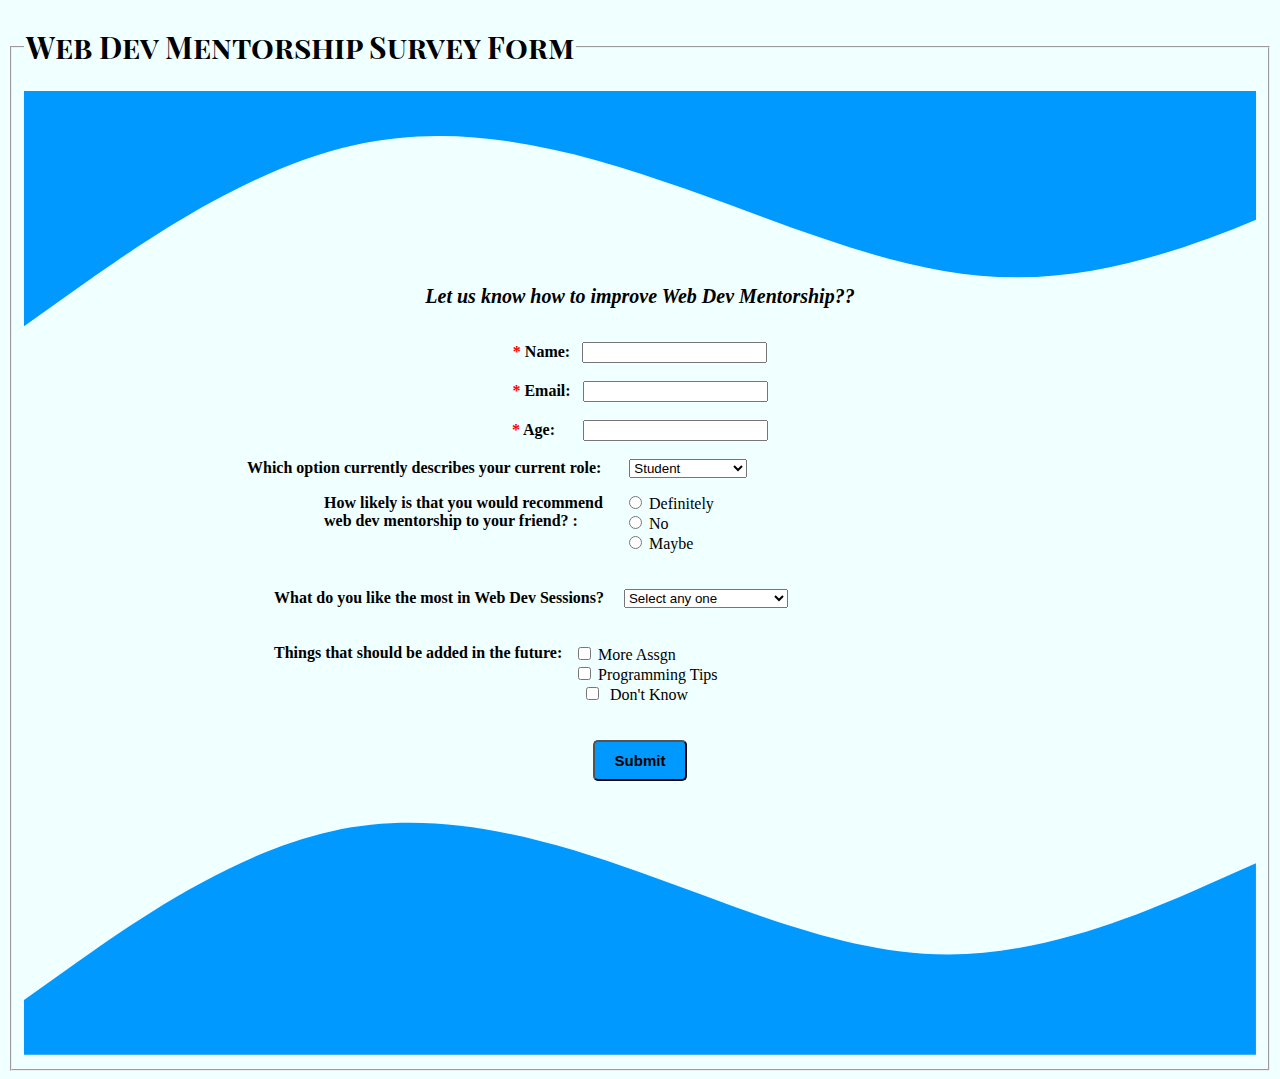
<file: form/index.html>
<!DOCTYPE html>
<html lang="en">
<head>
    <meta charset="UTF-8">
    <meta http-equiv="X-UA-Compatible" content="IE=edge">
    <meta name="viewport" content="width=device-width, initial-scale=1.0">
    <title>Survey Form</title>
    <link href="styleForm.css" rel="stylesheet">
    <link rel="preconnect" href="https://fonts.googleapis.com">
    <link rel="preconnect" href="https://fonts.gstatic.com" crossorigin>
    <link href="https://fonts.googleapis.com/css2?family=Playfair+Display+SC:ital,wght@1,700&family=Smooch&display=swap" rel="stylesheet">
    
</head>
<body>

   
    
    <form>
    <fieldset>
        <div id="last">
            <svg xmlns="http://www.w3.org/2000/svg" viewBox="0 0 1340 320">
                <path fill="#0099ff" fill-opacity="1" d="M0,256L60,213.3C120,171,240,85,
                360,58.7C480,32,600,64,720,106.7C840,149,960,203,1080,202.7C1200,203,1320,
                149,1380,122.7L1440,96L1440,0L1380,0C1320,0,1200,0,1080,0C960,0,840,0,720,
                0C600,0,480,0,360,0C240,0,120,0,60,0L0,0Z"></path></svg>
        </div>
        <legend><center><h3><div id="heading">Web Dev Mentorship Survey Form</div></h3></center></legend>

        <center>
            <div id="initial">

            
                <p><strong><i>Let us know how to improve Web Dev Mentorship??</i></strong></p><br>

                <label><strong><font color="red">*</font> Name: &nbsp;</strong></label>
                <input type="text" name="name" id="name" required><br><br>

                <label><strong><font color="red">*</font> Email: &nbsp;</strong></label>
                <input type="email" name="email" id="email" required><br><br>

                <label><strong><font color="red">*</font> Age: &nbsp;&nbsp;&nbsp;&nbsp;&nbsp;</strong></label>
                <input type="number" name="age" id="age" required><br><br>

            </div>
        </center>

       <div id="option">
        <label><strong>Which option currently describes your current role:  &nbsp;&nbsp;&nbsp;&nbsp;&nbsp;</strong></label>
            <select>
                <option id="student">Student</option>
                <option id="teacher">Teacher</option>
                <option id="ug">Under Graduate</option>
                <option id="pg">Post Graduate</option>
            </select>
        </div>
            
        <div id="rec">
            <label><strong><p>How likely is that you would recommend<br>
                            web dev mentorship to your friend? :</p>  </strong></label>
        </div>

        <div id="recAns">
            <input type="radio" id="def" name="ans" value="Definitely">
            <label for="def">Definitely</label><br>
            <input type="radio" id="no" name="ans" value="No">
            <label for="no">No</label><br>
            <input type="radio" id="maybe" name="ans" value="maybe">
            <label for="maybe">Maybe</label>
        </div>

        
        
        <br>
        <br>
        
    
        <div id="likeWeb">
        <label><strong>What do you like the most in Web Dev Sessions? &nbsp;&nbsp;&nbsp;</strong></label>
            <select>
                <option id="select">Select any one</option>
                <option id="rbm">Raghav's Motivation</option>
                <option id="ut">Unzela's Internet Speed</option>
                <option id="acs">Actually Everything</option>
                <option id="cd">Don't Know</option>
            </select>
        </div>
            <br>
            <br>
    
        <div id="things">
        Things that should be added in the future: </strong></label>
        </div>

        <div id="chkoptions">

            <input type="checkbox" name="chck" value="ma">
            <label name="ma">More Assgn</label><br>
            
            <input type="checkbox" name="chck" value="pt">
            <label name="pt">Programming Tips</label><br>
            
            &nbsp;&nbsp;<input type="checkbox" name="chck" value="dknow">
            <label name="dk">&nbsp;Don't Know</label>
        
       
        </div>

        <br>
        <br>

        <center><button type="button" class="button"><strong>Submit</strong></button></center>
    
        <div>
            <svg xmlns="http://www.w3.org/2000/svg" viewBox="0 0 1440 320">
                <path fill="#0099ff" fill-opacity="1" d="M0,256L60,213.3C120,
                171,240,85,360,58.7C480,32,600,64,720,106.7C840,149,960,203,
                1080,202.7C1200,203,1320,149,1380,122.7L1440,96L1440,320L1380,
                320C1320,320,1200,320,1080,320C960,320,840,320,720,320C600,320,
                480,320,360,320C240,320,120,320,60,320L0,320Z"></path></svg>
        </div>
    </fieldset>

    
</form>
    
</body>
</html>
</file>
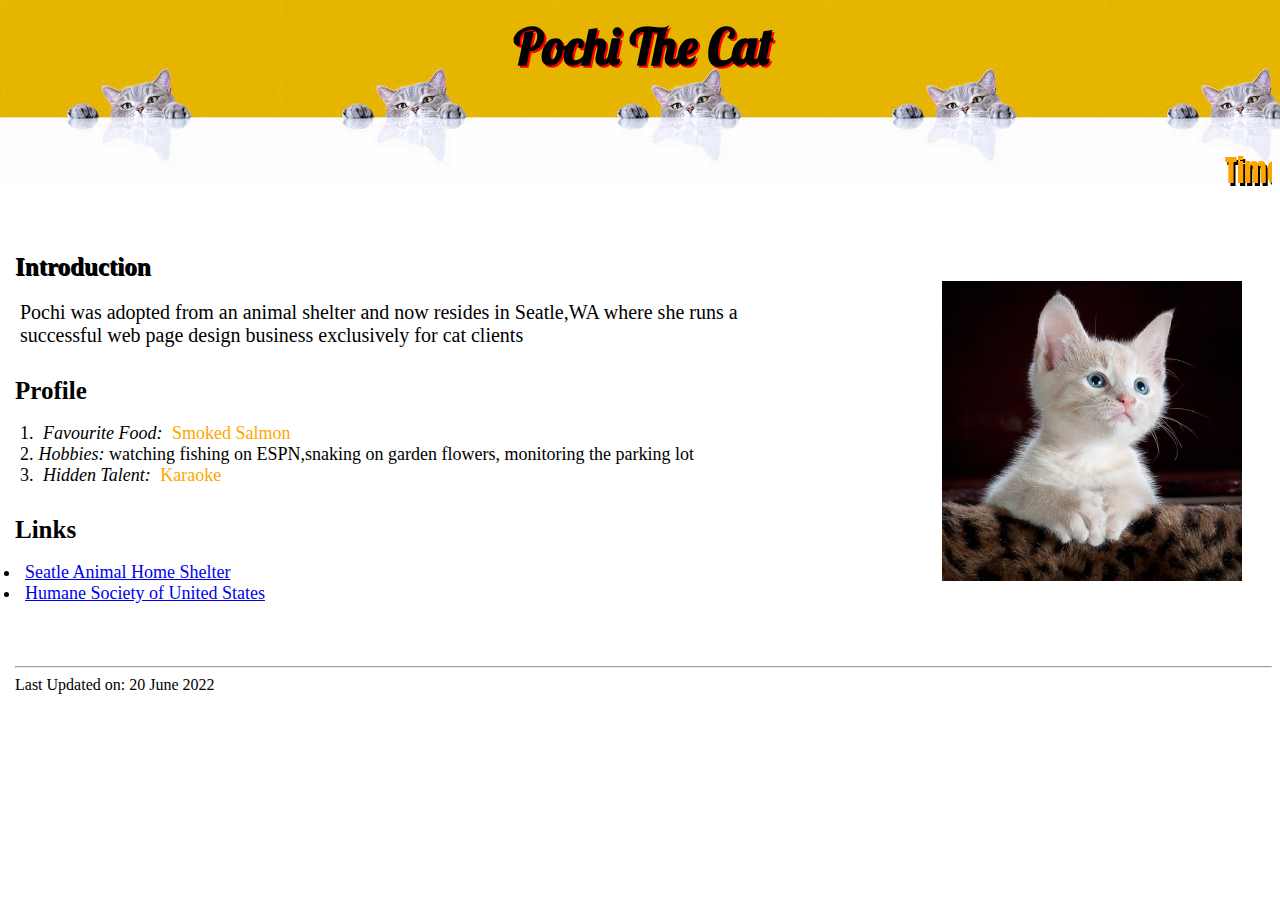
<file: pochiCat/index.html>
<!DOCTYPE html>
<html lang="en">
<head>
    <meta charset="UTF-8">
    <meta http-equiv="X-UA-Compatible" content="IE=edge">
    <meta name="viewport" content="width=device-width, initial-scale=1.0">
    <title>Pochi</title>
    <link href="pochiCatstyle.css" rel="stylesheet">
    <link href="./pochi.jpeg" rel="icon">
    <link rel="preconnect" href="https://fonts.googleapis.com">
    <link rel="preconnect" href="https://fonts.gstatic.com" crossorigin>
    <link href="https://fonts.googleapis.com/css2?family=Lobster&display=swap" rel="stylesheet">
    <link href="https://fonts.googleapis.com/css2?family=Anton&display=swap" rel="stylesheet">
</head>
<body>
    
    <div id="first">
        Pochi The Cat
    </div>

    <div id="marq">
        <marquee>Time Spent with Cats is never Wasted</marquee>
    </div>

    <div id="second">
        Introduction
    </div>

    <div id="img1">
        <img src="./pochi.jpeg" alt="Pochi" width="300" height="300">
    </div>
    <div id="three">
        <p>Pochi was adopted from an animal shelter and now resides in Seatle,WA
        where she runs a successful web page design business exclusively for cat clients</p>
    </div>

    

    <div id="four">
        Profile
    </div>

    <div id="five">
        <p>1. <i>Favourite Food:</i> <a href="https://en.wikipedia.org/wiki/Smoked_salmon">Smoked Salmon</a><br>
            2.<i>Hobbies:</i> watching fishing on ESPN,snaking on garden flowers, monitoring the parking lot <br>
            3.<i> Hidden Talent:</i><a href="https://en.wikipedia.org/wiki/Karaoke"> Karaoke</a>
        </p>
    </div>

    <div id="six">
        Links
    </div>

    <div id="seven">
        <br>
        <li><a href="https://www.seattle.gov/animal-shelter">Seatle Animal Home Shelter</a></li>
        <li><a href="https://www.humanesociety.org/">Humane Society of United States</a></li>
    </div>

    <br>
    <br>
    <br>

    <hr>

    

    <div id="eight">
        Last Updated on: 20 June 2022
    </div>
</body>
</html>
</file>
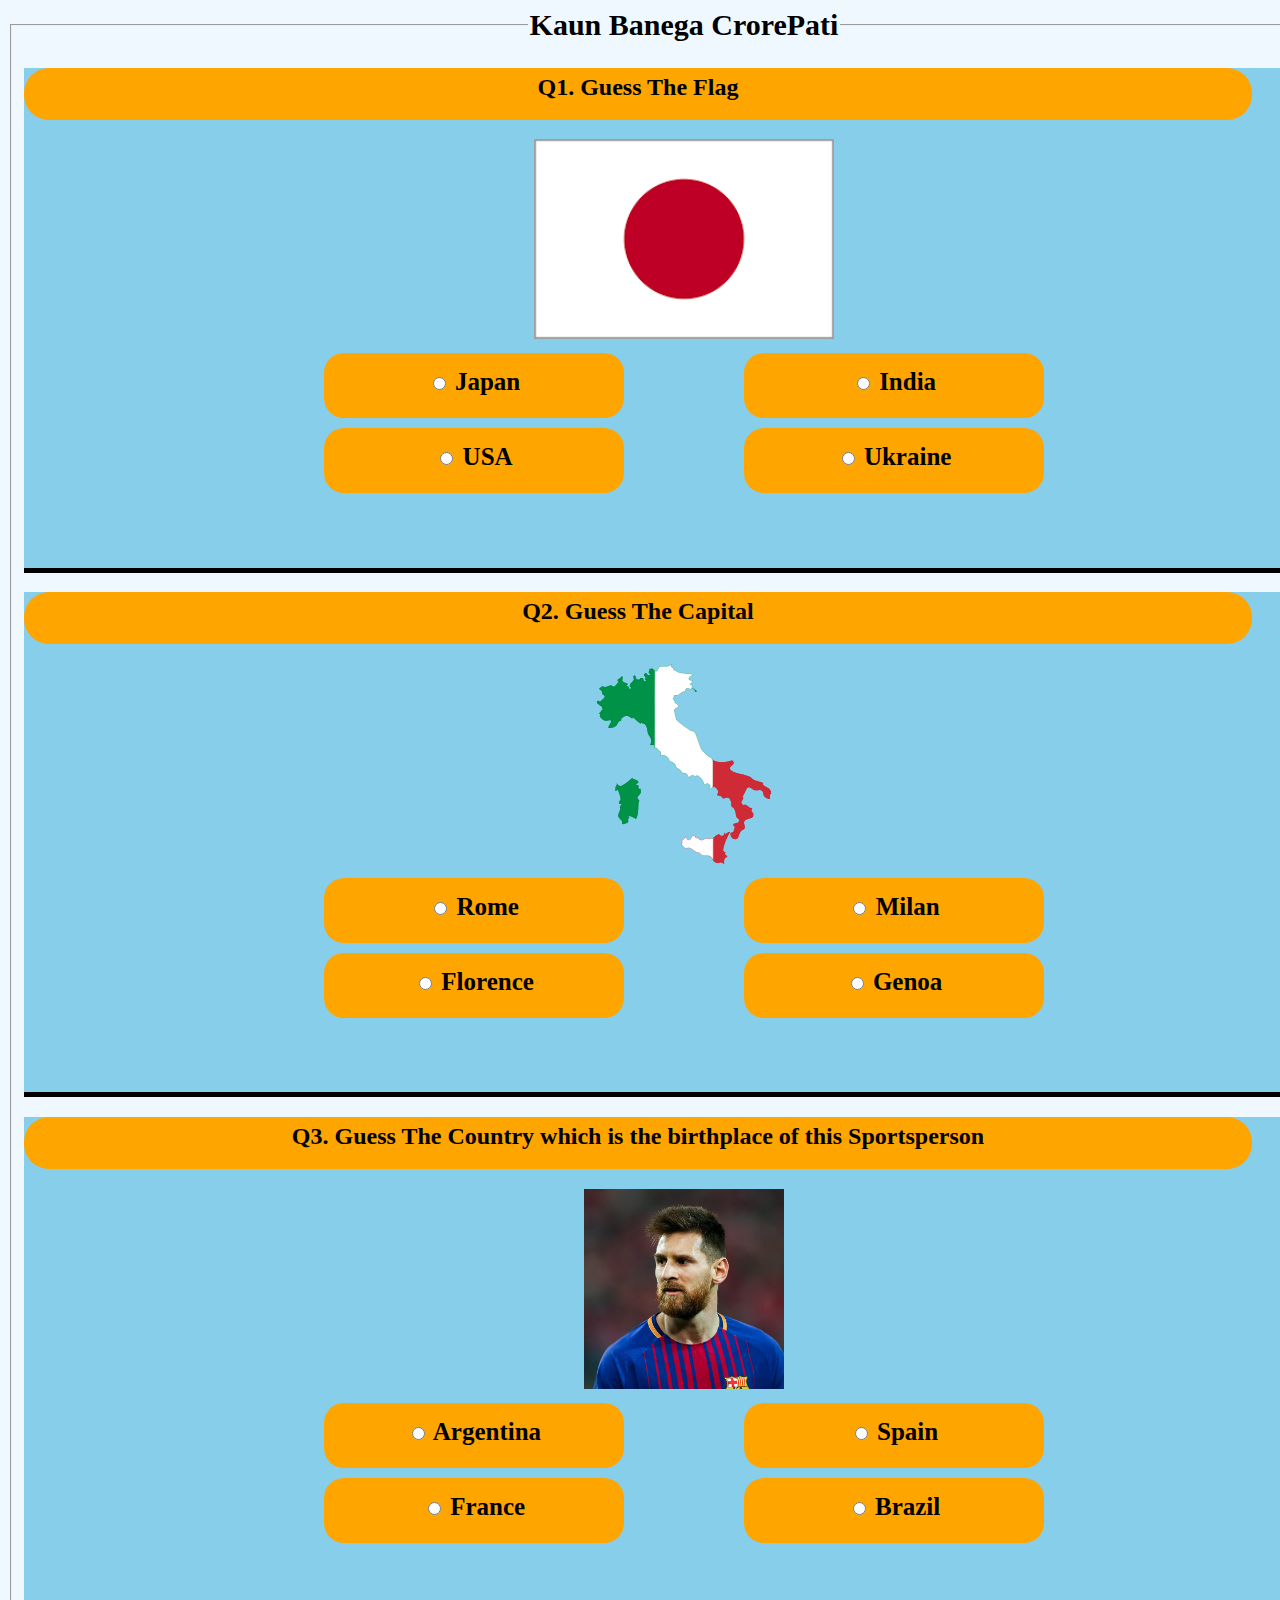
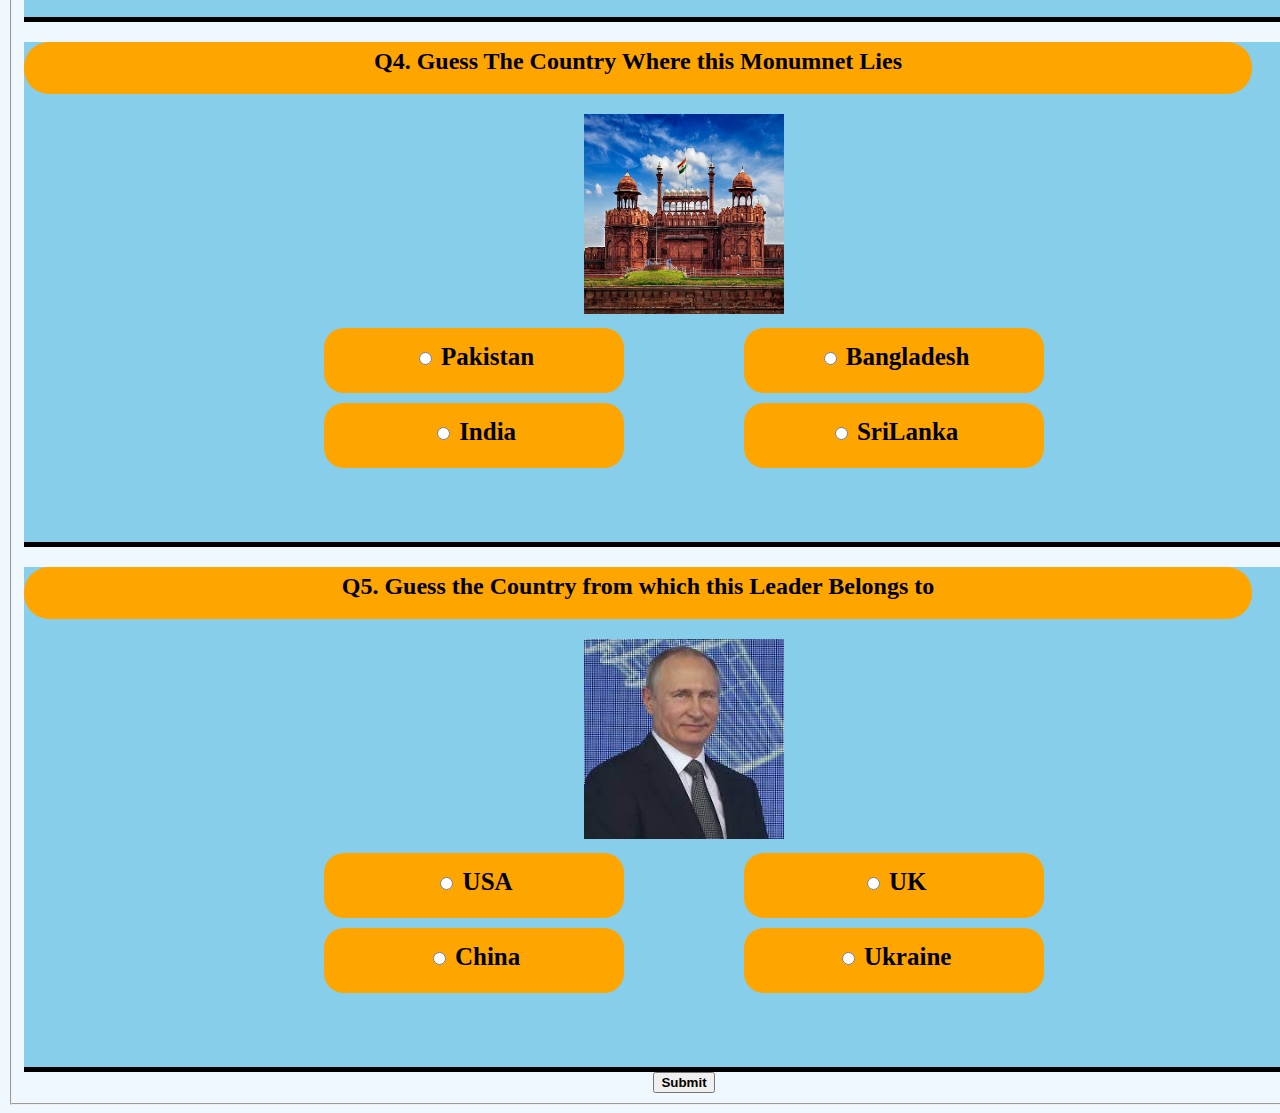
<file: quiz/index.html>
<!DOCTYPE html>
<html lang="en">
<head>
    <meta charset="UTF-8">
    <meta http-equiv="X-UA-Compatible" content="IE=edge">
    <meta name="viewport" content="width=device-width, initial-scale=1.0">
    <title>Quiz</title>
    <link href="quiz.css" rel="stylesheet">
    <link href="./icon.jpg" rel="icon">
</head>
<body>
    
    
    <form id="kbc">
        <fieldset>
            <legend>Kaun Banega CrorePati</legend>

            
            <div id="que1">
                <strong><h2><center>Q1. Guess The Flag</center></h2></strong>
                <center><img src="./japan.png" style="width:300px; height:200px;"></center>
                
                    <div id="ans1">
                        <input type="radio" name="q1" value="japan">
                        Japan
                    </div>

                    <div id="ans2">
                        <input type="radio" name="q1" value="india">
                        India
                    </div><br>

                    <div id="ans3">
                        <input type="radio" name="q1" value="usa">
                        USA
                    </div><br>

                    <div id="ans4">
                        <input type="radio" name="q1" value="ukraine">
                        Ukraine
                    </div>
                
            </div>

            
            <div id="divider"></div>
            


            <div id="que2">
                <strong><h2><center>Q2. Guess The Capital</center></h2></strong>
                <center><img src="./italy.svg" style="width:300px; height:200px;"></center>
                
                    <div id="ans1">
                        <input type="radio" name="q2" value="rome">
                        Rome
                    </div>

                    <div id="ans2">
                        <input type="radio" name="q2" value="milan">
                        Milan
                    </div><br>

                    <div id="ans3">
                        <input type="radio" name="q2" value="florence">
                        Florence
                    </div><br>

                    <div id="ans4">
                        <input type="radio" name="q2" value="genoa">
                        Genoa
                    </div>
                
            </div>

            
            <div id="divider"></div>

            <div id="que3">
                <strong><h2><center>Q3. Guess The Country which is the birthplace of this Sportsperson</center></h2></strong>
                <center><img src="./messi.jpg" style="width:200px; height:200px;"></center>
                
                    <div id="ans1">
                        <input type="radio" name="q2" value="arg">
                        Argentina
                    </div>

                    <div id="ans2">
                        <input type="radio" name="q2" value="spain">
                        Spain
                    </div><br>

                    <div id="ans3">
                        <input type="radio" name="q2" value="france">
                        France
                    </div><br>

                    <div id="ans4">
                        <input type="radio" name="q2" value="brazil">
                        Brazil
                    </div>
                
            </div>

            
            <div id="divider"></div>

            <div id="que4">
                <strong><h2><center>Q4. Guess The Country Where this Monumnet Lies</center></h2></strong>
                <center><img src="./redFort.jpg" style="width:200px; height:200px;"></center>
                
                    <div id="ans1">
                        <input type="radio" name="q2" value="pak">
                        Pakistan
                    </div>

                    <div id="ans2">
                        <input type="radio" name="q2" value="ban">
                        Bangladesh
                    </div><br>

                    <div id="ans3">
                        <input type="radio" name="q2" value="ind">
                        India
                    </div><br>

                    <div id="ans4">
                        <input type="radio" name="q2" value="sl">
                        SriLanka
                    </div>
                
            </div>

            
            <div id="divider"></div>

            <div id="que5">
                <strong><h2><center>Q5. Guess the Country from which this Leader Belongs to</center></h2></strong>
                <center><img src="./putin.jpg" style="width:200px; height:200px;"></center>
                
                    <div id="ans1">
                        <input type="radio" name="q2" value="usa">
                        USA
                    </div>

                    <div id="ans2">
                        <input type="radio" name="q2" value="uk">
                        UK
                    </div><br>

                    <div id="ans3">
                        <input type="radio" name="q2" value="chn">
                        China
                    </div><br>

                    <div id="ans4">
                        <input type="radio" name="q2" value="ukr">
                        Ukraine
                    </div>
                
            </div>

            
            <div id="divider"></div>


            <center><button type="button" class="button"><strong>Submit</strong></button></center>
        </fieldset>

        
    </form>

<script src="quiz.js"></script>
</body>
</html>
</file>
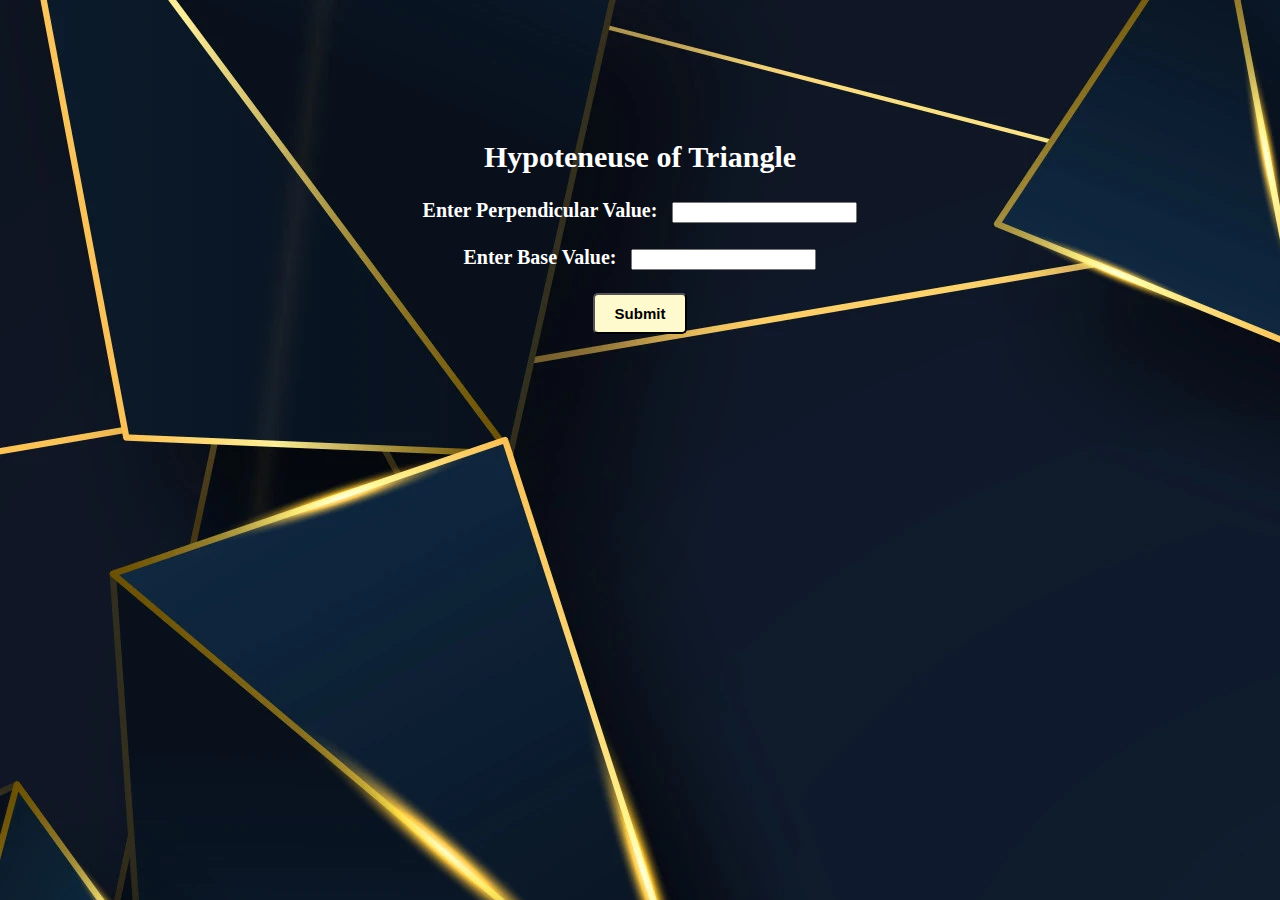
<file: hypoteneuse/hypoteneuse.html>
<!DOCTYPE html>
<html lang="en">
<head>
    <meta charset="UTF-8">
    <meta http-equiv="X-UA-Compatible" content="IE=edge">
    <meta name="viewport" content="width=device-width, initial-scale=1.0">
    <title>Hypoteneuse of Triangle</title>
    <link href="hypo.css" rel="stylesheet">
    
    
</head>
<body>

    <center>
    <h2>Hypoteneuse of Triangle</h2>
    <form id="triangle">
        <label><strong>Enter Perpendicular Value: &nbsp;</strong></label>
        <input type="text" name="perpendicular" id="perpendicular" required><br><br>

        <label><strong>Enter Base Value: &nbsp;</strong></label>
        <input type="text" name="base" id="base" required><br><br>

        <button id="bt1" name="submit" onclick="hyp()">Submit</button>
    </form>

    

    </p>

    
</center>
<script src="hypo.js" defer></script>
</body>
</html>
</file>
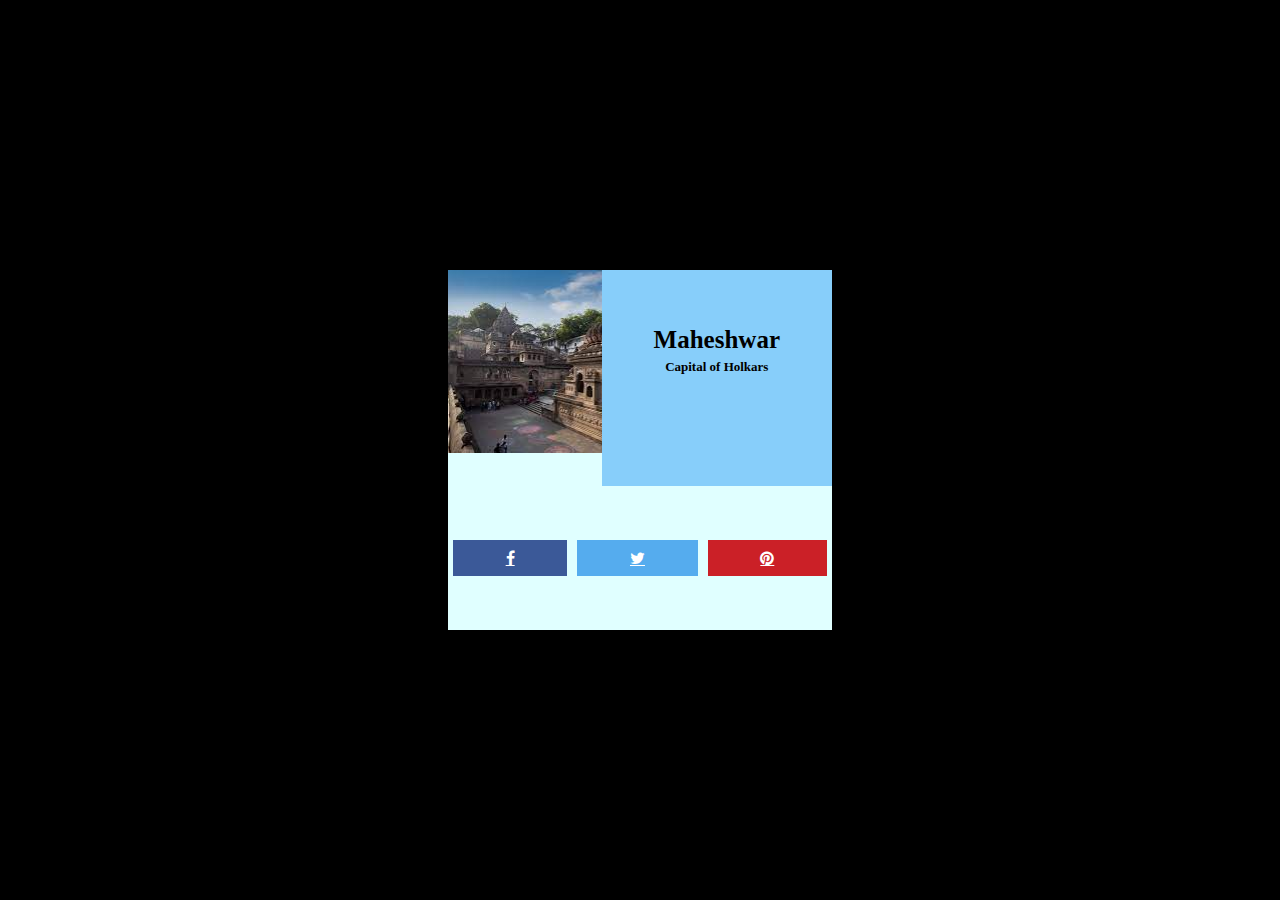
<file: Flex/QA/card.html>
<!DOCTYPE html>
<html lang="en">
<head>
    <meta charset="UTF-8">
    <meta http-equiv="X-UA-Compatible" content="IE=edge">
    <meta name="viewport" content="width=device-width, initial-scale=1.0">
    <title>Flex Card</title>
    <link href="Q1_part3.css" rel="stylesheet">
    <link rel="stylesheet" href="https://cdnjs.cloudflare.com/ajax/libs/font-awesome/4.7.0/css/font-awesome.min.css">   
</head>
<body>
    <div class="container">
        <div class="card">
            <div class="top">
                <div class="topleft"></div>
                <div class="topright">
                    <div class="toprighttop">
                        <div class="topdata">Maheshwar</div>
                    </div>
                    <div class="toprightbottom">
                        <div class="bottomdata">Capital of Holkars</div>
                    </div>
                </div>
            </div>
            <div class="bottom">
                <div class="facebook">
                    <a href="#" class="fa fa-facebook"></a>  
                </div>
                <div class="twitter">
                    <a href="#" class="fa fa-twitter"></a>  
                </div>
                <div class="pinterest">
                    <a href="#" class="fa fa-pinterest"></a>  
                </div>
            </div>
        </div>
    </div>
</body>
</html>
</file>
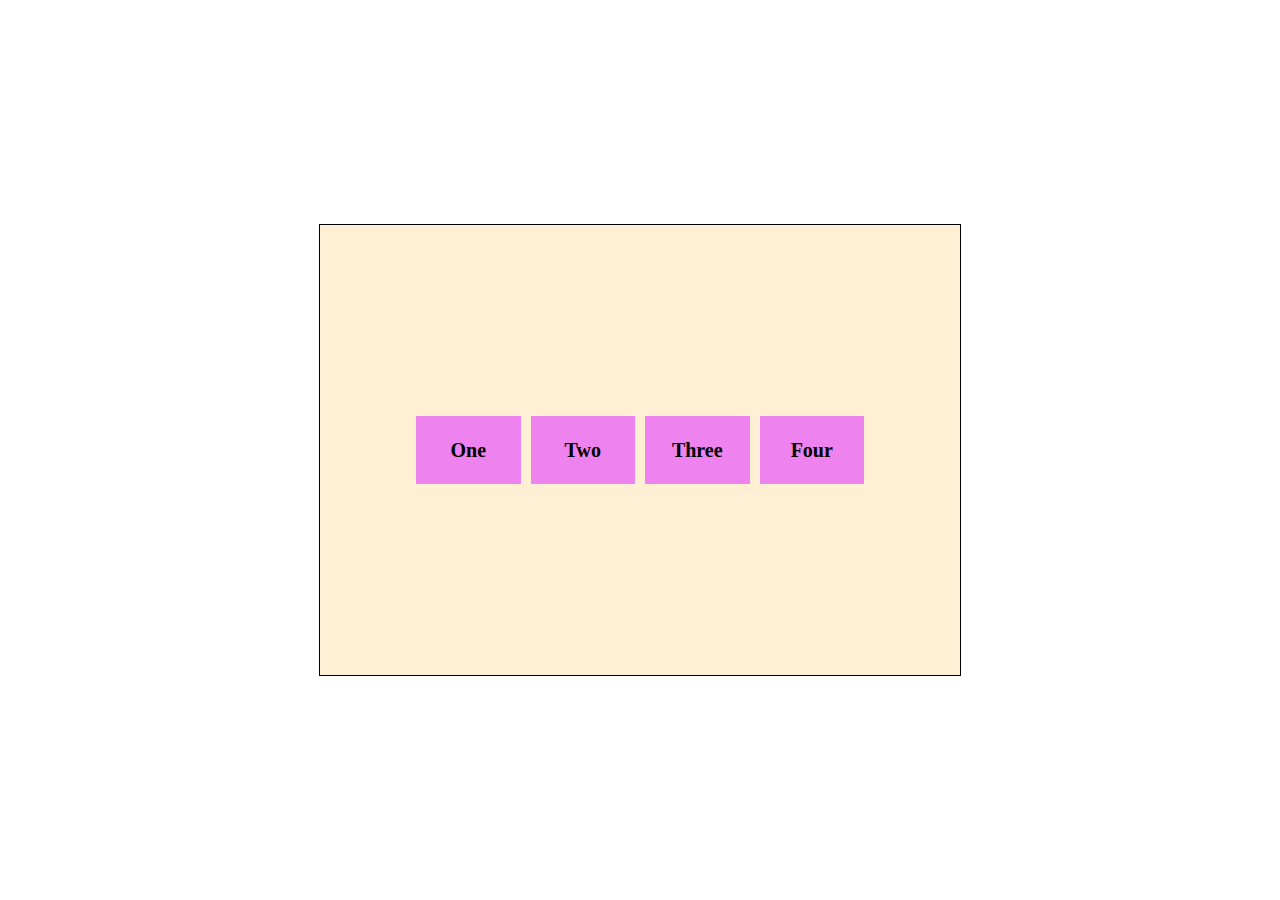
<file: Flex/QB/chips.html>
<!DOCTYPE html>
<html lang="en">
<head>
    <meta charset="UTF-8">
    <meta http-equiv="X-UA-Compatible" content="IE=edge">
    <meta name="viewport" content="width=device-width, initial-scale=1.0">
    <title>Chips</title>
    <link href="chips.css" rel="stylesheet">
</head>
<body>
    <div class="container">
        <div class="main">
            <div class="chip">
                <div class="one">One</div>
                <div class="two">Two</div>
                <div class="three">Three</div>
                <div class="four">Four</div>
                
            </div>
        </div>
    </div>
</body>
</html>
</file>
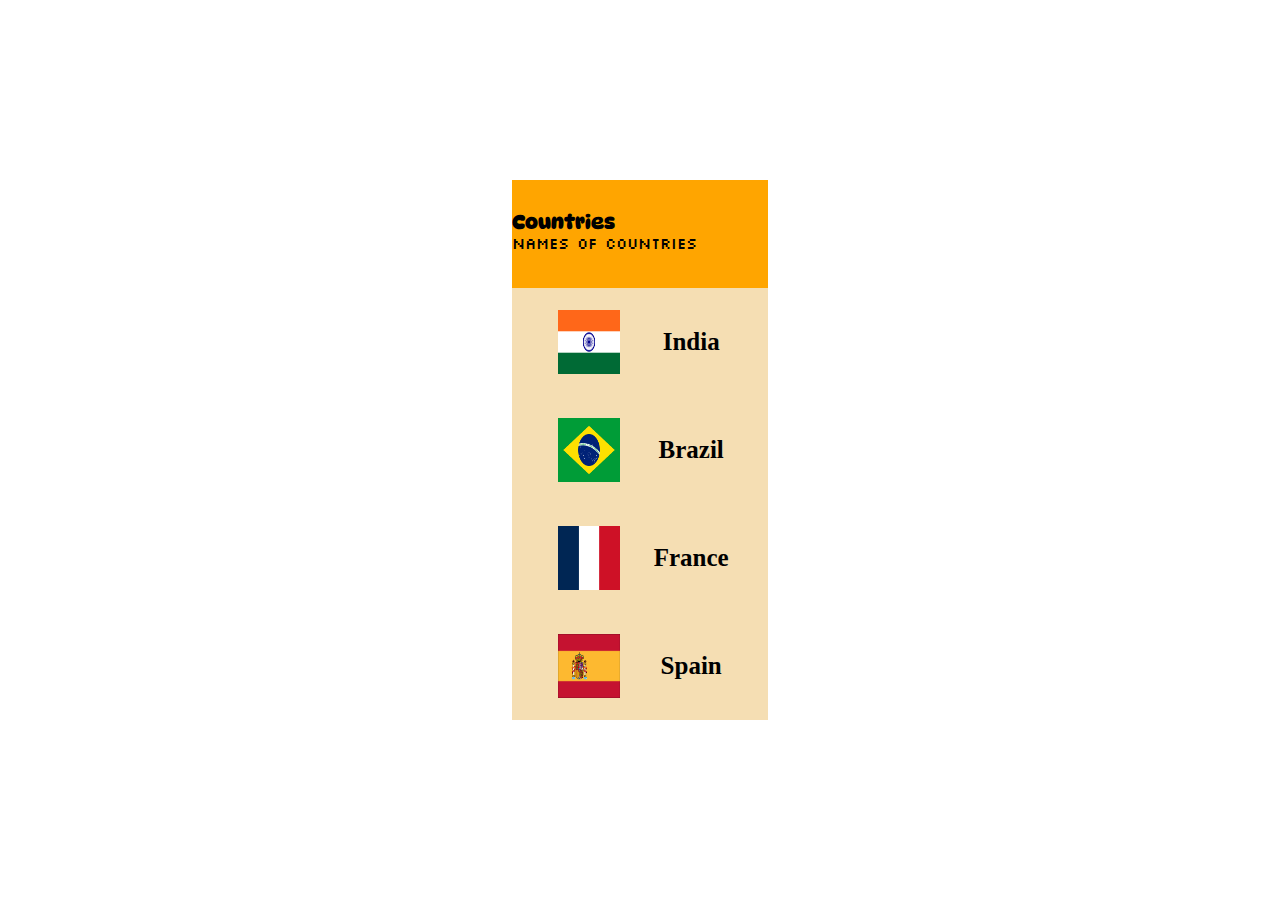
<file: Flex/QC/drawer.html>
<!DOCTYPE html>
<html lang="en">
<head>
    <meta charset="UTF-8">
    <meta http-equiv="X-UA-Compatible" content="IE=edge">
    <meta name="viewport" content="width=device-width, initial-scale=1.0">
    <title>Drawer</title>
    <link href="drawer.css" rel="stylesheet">
    <link rel="preconnect" href="https://fonts.googleapis.com">
    <link rel="preconnect" href="https://fonts.gstatic.com" crossorigin>
    <link href="https://fonts.googleapis.com/css2?family=DynaPuff:wght@700&display=swap" rel="stylesheet">
    <link href="https://fonts.googleapis.com/css2?family=Silkscreen&display=swap" rel="stylesheet">
    <link href="https://fonts.googleapis.com/css2?family=Alumni+Sans+Collegiate+One&display=swap" rel="stylesheet">
    <link href="https://fonts.googleapis.com/css2?family=DynaPuff&display=swap" rel="stylesheet">
</head>
<body>
    <div class="container">
        <div class="drawer">
            <div class="one">
                <div class="title">Countries</div>
                <div class="subtitle">Names of Countries</div>
            </div>
            <div class="two">
                <div class="contenttwo">
                    <div class="icon">
                        <img src="./india.png" width="60%" height="100%">
                    </div>
                    <div class="name">India</div>
                </div>
            </div>
            <div class="three">
                <div class="contentthree">
                    <div class="icon">
                        <img src="./brazil.png" width="60%" height="100%">
                    </div>
                    <div class="name">Brazil</div>
                </div>
            </div>
            <div class="four">
                <div class="contentfour">
                    <div class="icon">
                        <img src="./france.webp" width="60%" height="100%">
                    </div>
                    <div class="name">France</div>
                </div>
            </div>
            <div class="five">
                <div class="contentfive">
                    <div class="icon">
                        <img src="./spain.png" width="60%" height="100%">
                    </div>
                    <div class="name">Spain</div>
                </div>
            </div>
    
        </div>
    </div>
</body>
</html>
</file>
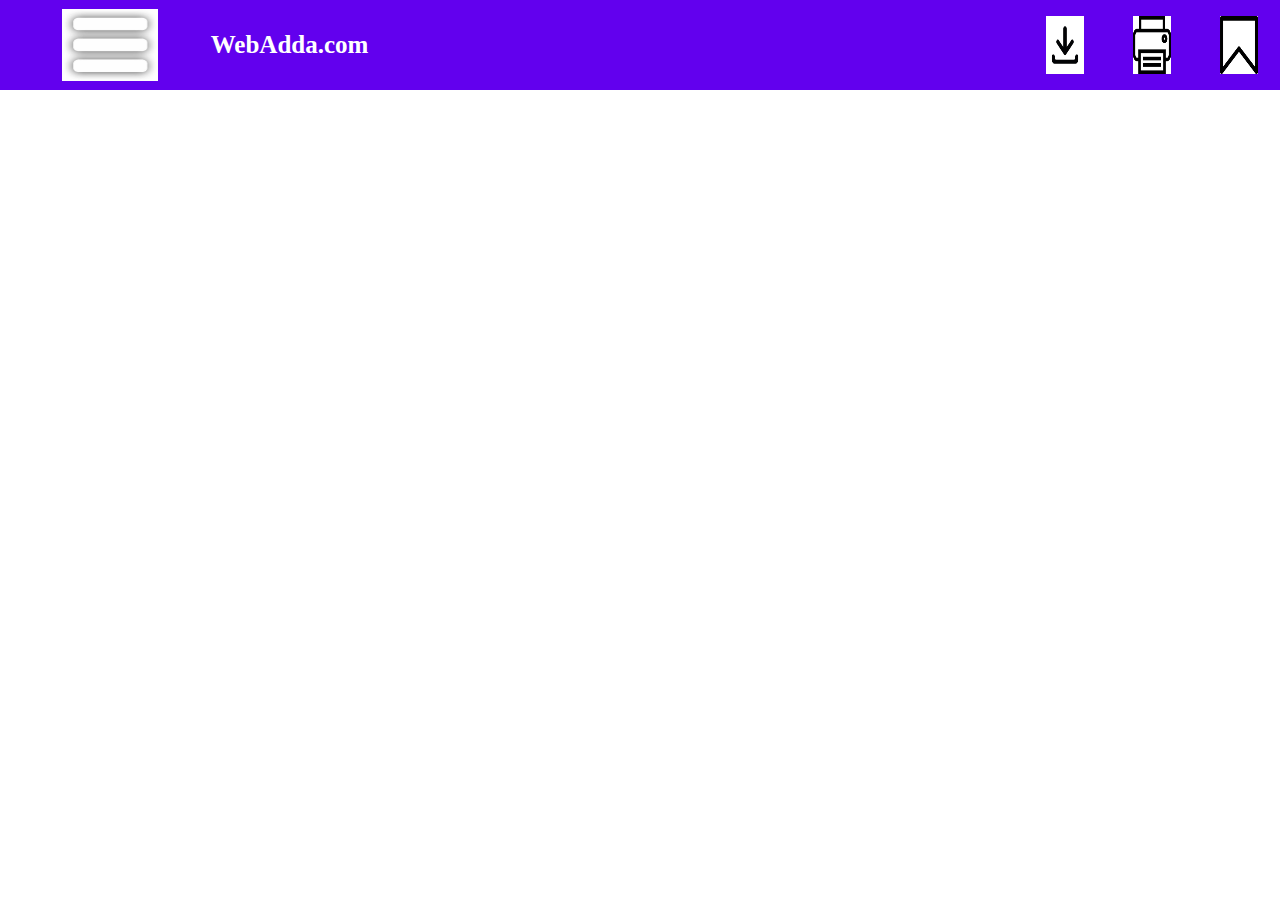
<file: Flex/QD/header.html>
<!DOCTYPE html>
<html lang="en">
<head>
    <meta charset="UTF-8">
    <meta http-equiv="X-UA-Compatible" content="IE=edge">
    <meta name="viewport" content="width=device-width, initial-scale=1.0">
    <title>Flex</title>
    <link href="Header.css" rel="stylesheet">
</head>
<body>
    <div class="main">
        <div class="navbar">
            <div class="Headheader">
                <div class="logo">
                    <div class="logoleft">
                        <img src="./menu.jpg" width="60%" height="100%">
                    </div>
                    <div class="logoright">WebAdda.com</div>
                </div>
                <div class="others">

                </div>
            </div>
            <div class="Headcontent">
                <div class="Headcontentleft">

                </div>
                <div class="Headcontentright">
                    <div class="one">
                        <img src="./download.jpg" width="50%" height="80%">
                    </div>
                    <div class="two">
                        <img src="./print.png" width="50%" height="80%">
                    </div>
                    <div class="three">
                        <img src="./save.png" width="50%" height="80%">
                    </div>
                </div>  
            </div>
        </div>
    </div>
    
</body>

</html>
</file>
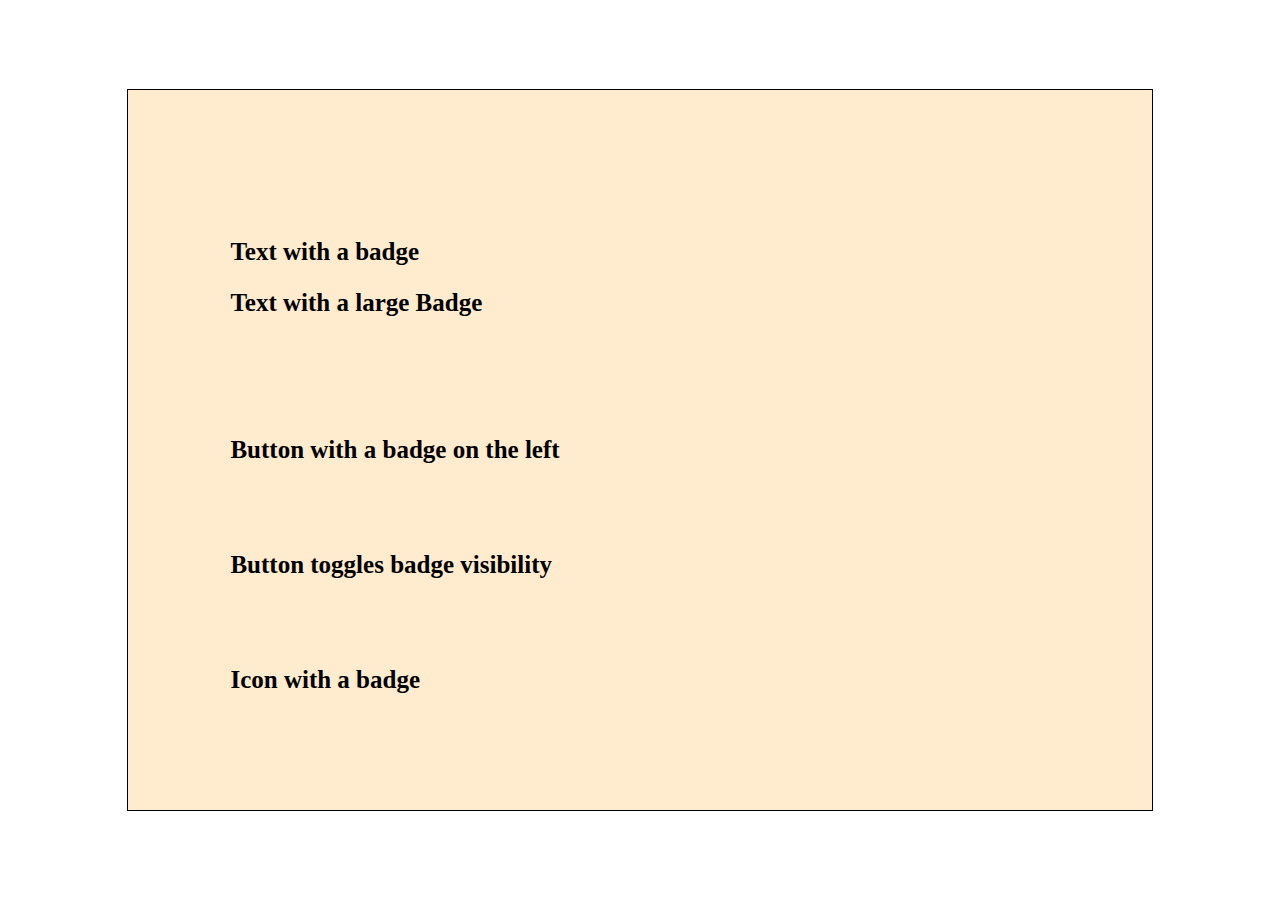
<file: Flex/QE/badge.html>
<!DOCTYPE html>
<html lang="en">
<head>
    <meta charset="UTF-8">
    <meta http-equiv="X-UA-Compatible" content="IE=edge">
    <meta name="viewport" content="width=device-width, initial-scale=1.0">
    <title>Badge</title>
    <link href="badge.css" rel="stylesheet">
</head>
<body>
    <div class="container">
        <div class="main">
            <div class="badge">
                <div class="one">Text with a badge</div>
                <div class="two">Text with a large Badge</div>
                <div class="three">
                    <div class="threeleft">Button with a badge on the left</div>
                    <div class="threeright">
                        
                    </div>
                </div>
                <div class="four">
                    <div class="fourleft">Button toggles badge visibility</div>
                    <div class="fourright">
                        
                    </div>
                </div>
                <div class="five">
                    <div class="fiveleft">Icon with a badge</div>
                    
                    <div class="fiveright">
                        
                    </div>
                </div>
            </div>
        </div>
    </div>
</body>
</html>
</file>
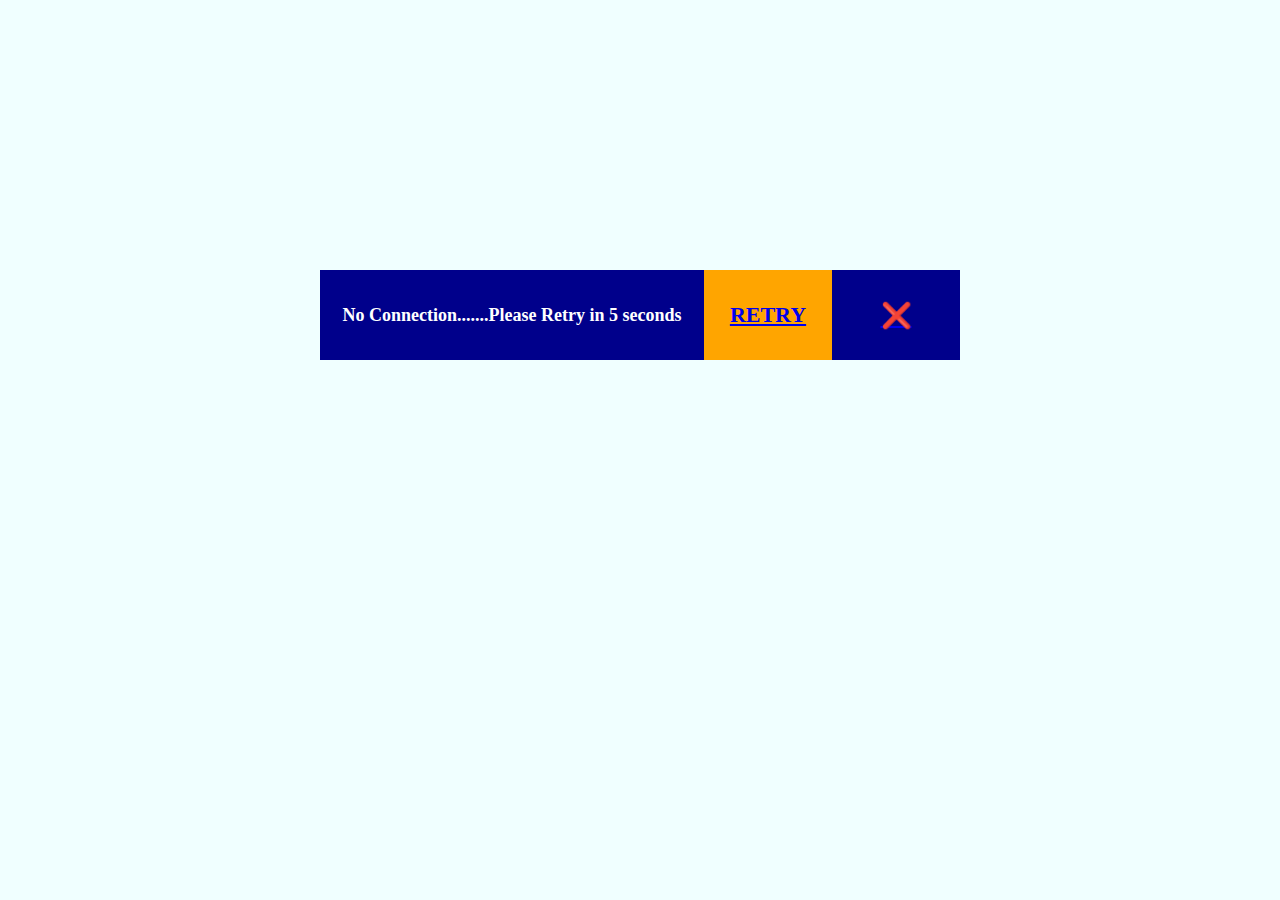
<file: Flex/QF/snackbar.html>
<!DOCTYPE html>
<html lang="en">
<head>
    <meta charset="UTF-8">
    <meta http-equiv="X-UA-Compatible" content="IE=edge">
    <meta name="viewport" content="width=device-width, initial-scale=1.0">
    <title>SnackBar</title>
    <link href="Snackbar.css" rel="stylesheet">
</head>
<body>
    <div class="main">
            <div class="left">No Connection.......Please Retry in 5 seconds</div>
            <div class="middle"><a href="#">RETRY</a></div>
            <div class="right"><a href="#">&#10060</a></div>
    </div>
</body>
</html>
</file>
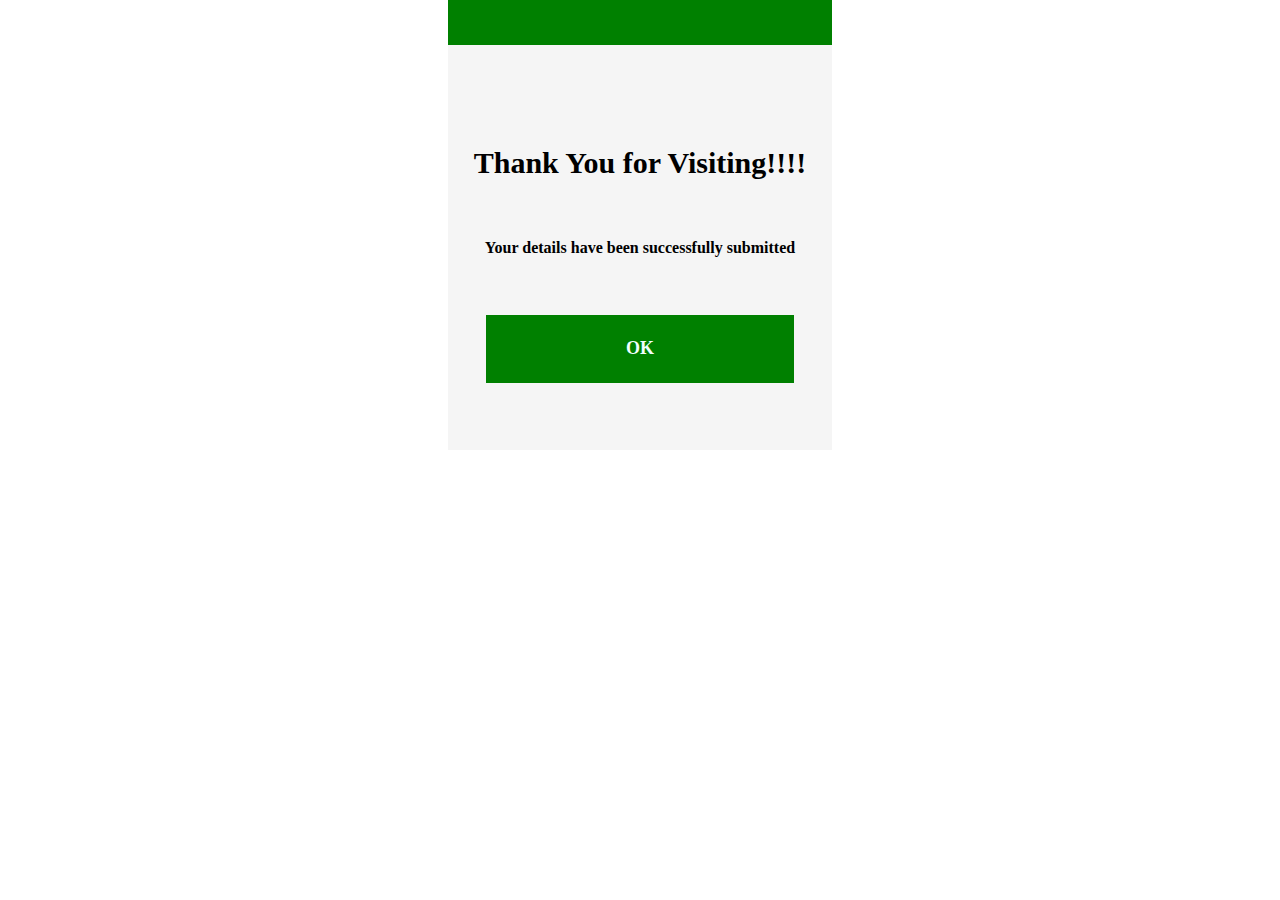
<file: Flex/QG/alertbox.html>
<!DOCTYPE html>
<html lang="en">
<head>
    <meta charset="UTF-8">
    <meta http-equiv="X-UA-Compatible" content="IE=edge">
    <meta name="viewport" content="width=device-width, initial-scale=1.0">
    <title>Alert Box</title>
    <link href="alertBox.css" rel="stylesheet">
</head>
<body>
    <div class="main">
        <div class="container">
            <div class="header"></div>
            <div class="top">Thank You for Visiting!!!!</div>
            <div class="middle">Your details have been successfully submitted</div>
            <div class="bottom">
                <div class="submit">OK</div>
            </div>
        </div>
    </div>
    
</body>
</html>
</file>
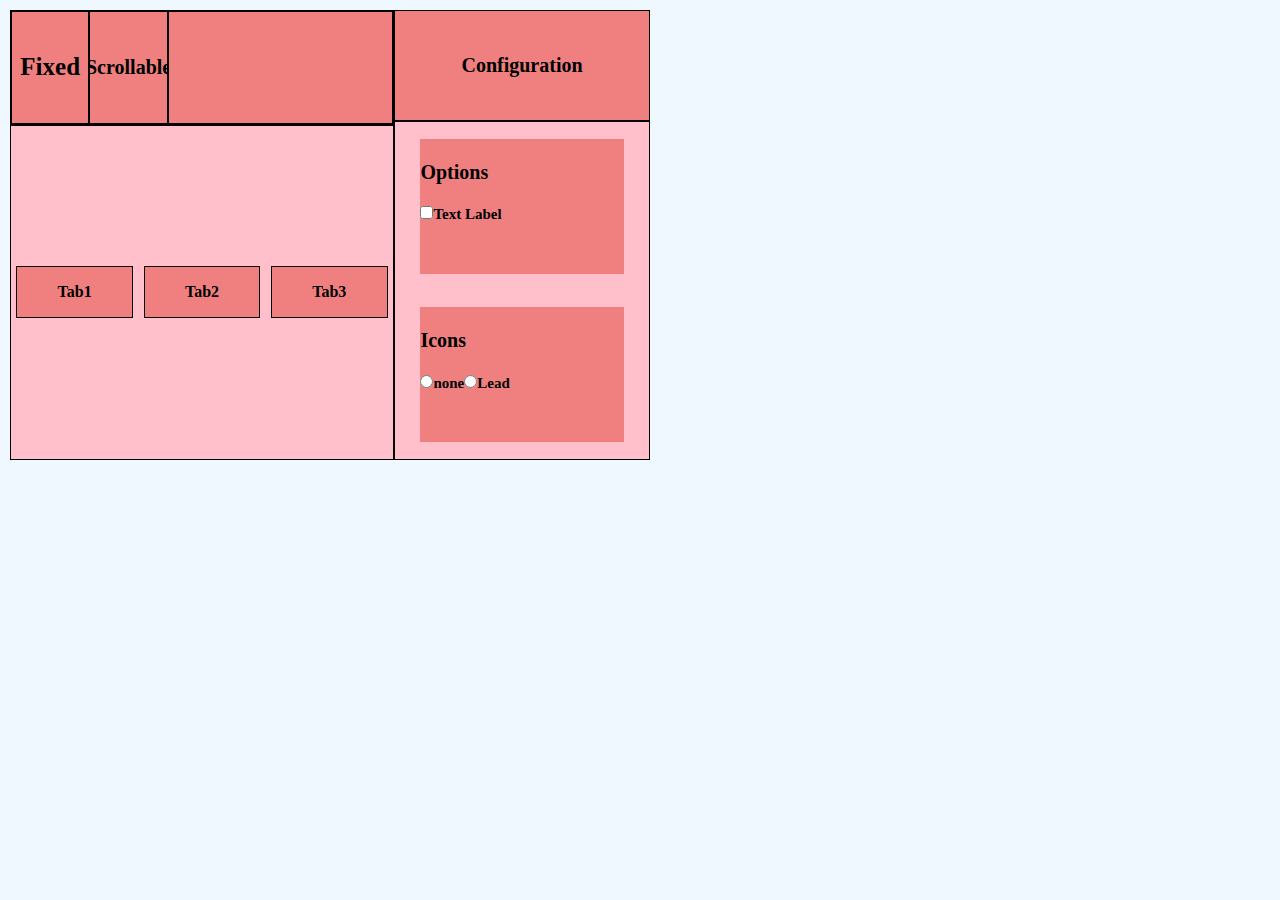
<file: Flex/QH/tabs.html>
<!DOCTYPE html>
<html lang="en">
<head>
    <meta charset="UTF-8">
    <meta http-equiv="X-UA-Compatible" content="IE=edge">
    <meta name="viewport" content="width=device-width, initial-scale=1.0">
    <title>Tabs</title>
    <link href="tabs.css" rel="stylesheet">
</head>
<body>
    <div class="container">
        <div class="tab">
            <div class="left">
                <div class="lefttop">
                    <div class="lefttopleft">Fixed</div>
                    <div class="lefttopright">Scrollable</div>
                    <div class="lefttopothers"></div>
                </div>
    
                <div class="leftbottom">
                    <div class="content">
                        <div class="one">Tab1</div>
                        <div class="second">Tab2</div>
                        <div class="third">Tab3</div>
                    </div>
                </div>
            </div>
    
            <div class="right">
                <div class="righttop">Configuration</div>
                <div class="rightbottom">
                    <div class="bottomOne">
                        <div class="bottomOneTop">Options</div>
                        <div class="bottomOneBottom">
                            <input type="checkbox" id="txt1">Text Label
                        </div>
                    </div>
                    <div class="bottomTwo">
                        <div class="bottomTwoTop">Icons</div>
                        <div class="bottomTwoBottom">
                            <input type="radio" class="abc" id="none" name="abc">
                            <label for="html">none</label>
                            <input type="radio" class="abc" id="lead" name="abc">
                            <label for="html">Lead </label>
                        </div>
                    </div>
                </div>
            </div>
        </div>
        

    </div>
</body>
</html>
</file>
<file: form/styleForm.css>
body{
    background-color: azure;
}

#initial{
    margin-top: -120px;
    
}

#heading{
    font-family: 'Playfair Display SC', serif;
    font-size: 30px;
}

#option{
    margin-left: 223px;
}

#rec{
    margin-left: 300px;
    text-align: left;
    float: left;
}

#recAns{
    margin-left: 600px;
    margin-top: 15px;
    
    
}

#likeWeb{
    margin-left: 250px;
}

#things{
    margin-left: 250px;
    font-weight: bold;
    float: left;
}

#chkoptions{
    margin-left: 550px;
    
}


input[type=text]:focus{
    background-color: #0099ff;
}

input[type=email]:focus{
    background-color: #0099ff;
}

input[type=number]:focus{
    background-color: #0099ff;
}

.button{
    border-radius: 5px;
    font-size: 15px;
    background-color: #0099ff;
    padding: 10px 20px;
    color: black;
}


i{
    font-size: 20px;
}
</file>
<file: pochiCat/pochiCatstyle.css>
*{
    margin-left: 5px;
}

body{
    background-image: url('back2.jpg');
    background-repeat: repeat-x;
    color: black;
    
}

#first{
    text-align: center;
    font-size: 50px;
    font-family:'Times New Roman' ;
    font-weight: bold;
    margin-top: 15px;
    font-family: 'Lobster', 'cursive';
    text-shadow:  2px 2px #FF0000;
}

#marq{
    font-size: 30px;
    font-weight: normal;
    margin-top: 70px;
    font-family: 'Anton', sans-serif;
    color: orange;
    text-shadow:  2px 3px black;
}

#second{
    text-shadow:  1px 1px black;
    font-size: 25px;
    font-family:'Times New Roman' ;
    font-weight: bold;
    margin-top:50px;
}

#four,#six{
    font-size: 25px;
    font-family:'Times New Roman' ;
    font-weight: bold;
    margin-top: 30px;
}

#three{
    font-size: 20px;
    width: 60vw;
    
}

#five{
    font-size:18px;
    width: 60vw;
}

#img1{
    float: right;
    margin-right: 30px;
}

#five a:link{
    text-decoration: none;
    text-shadow: 10px;
}

#five a{
    color: orange;

}

#five a:hover{
    color: orangered;
}

#seven a:link{
    font-size: 18px;
}
#seven li a:hover{
    color: blue;
    font-size: 25px;
}
</file>
<file: quiz/quiz.css>
body{
    background-color: aliceblue;
}
legend{
    text-align: center;
    font-size: 30px;
    font-weight: bolder;
}

#que1,#que2,#que3,#que4,#que5{
    width: 1320px;
    height: 500px;
    background-color: skyblue;
}

h2{
    width: 95vw;
    height: 40px;
    background-color: orange;
    padding: 6px;
    border-radius: 25px;
    
    
}

#ans1{
    width: 300px;
    height: 50px;
    background-color: orange;
    border-radius: 20px;
    margin-left: 300px;
    margin-top: 10px;
    font-size: 20px;
    text-align: center;
    padding-top: 15px;
    font-size: 25px;
    font-weight: bolder;
    float: left;
}

#ans2{
    width: 300px;
    height: 50px;
    background-color: orange;
    border-radius: 20px;
    margin-right: 300px;
    margin-top: 10px;
    font-size: 20px;
    text-align: center;
    padding-top: 15px;
    font-size: 25px;
    font-weight: bolder;
    float: right;
}

#ans3{
    width: 300px;
    height: 50px;
    background-color: orange;
    border-radius: 20px;
    margin-left: 300px;
    margin-top: 10px;
    font-size: 20px;
    text-align: center;
    padding-top: 15px;
    font-size: 25px;
    font-weight: bolder;
    float: left;
}

#ans4{
    width: 300px;
    height: 50px;
    background-color: orange;
    border-radius: 20px;
    margin-right: 300px;
    margin-top: 10px;
    font-size: 20px;
    text-align: center;
    padding-top: 15px;
    font-size: 25px;
    font-weight: bolder;
    float: right;
}

#divider{
    width: 1320px;
    height: 5px;
    background-color: black;
}

#button{
    margin-top: 10px;
    border-radius: 5px;
    width: 150px;
    height: 70px;
    font-size: 25px;
    background-color: orange;
    padding: 10px 20px;
    border-radius: 10px;
    border-color: blueviolet;
    color: black;
}

#output{
    margin: 10px;
    text-align: center;
    font-size: 20px;
    font-weight: bold;
}
</file>
<file: hypoteneuse/hypo.css>
body{
    background-image: url('back2.webp');
    background-repeat: no-repeat;
    color: white;
    font-size: 20px;
}


input[type=text]:focus{
    background-color: lemonchiffon;
}

input[type=email]:focus{
    background-color: lemonchiffon;
}

h2{
    margin-top: 140px;
}

#bt1{
    border-radius: 5px;
    font-size: 15px;
    background-color: lemonchiffon;
    padding: 10px 20px;
    color: black;
    font-weight: bolder;
    
}
</file>
<file: Flex/QA/Q1_part3.css>
*{
    margin: 0px;
}

.container{
    width: 100vw;
    height: 100vh;
    background-color: black;
    display: flex;
    justify-content: center;
    align-items: center;
    flex-wrap: wrap;

}

.card{
    display: flex;
    flex-direction: column;
    background-color: white;
    width: 30vw;
    height: 40vh;
    

}

.top{
    display: flex;
    flex-direction: row;
    word-wrap: break-word;
    flex-grow: 1.5;
    background-color: white;
    max-height: 60%;

    
}

.topleft{
    display: flex;
    flex-grow: 2;
    justify-content: left;
    background-color: lightcyan;
    background-image: url("maheshwar2.jpg");
    background-repeat: no-repeat;
    max-width: 40%;
}

.topright{
    display: flex;
    word-wrap: break-word;
    flex-grow: 3;
    gap: 5px;
    flex-direction: column;
    background-color: lightskyblue;
    max-width: 60%;
}

.toprighttop{
    display: flex;
    justify-content: center;
    align-items: flex-end;
    flex-grow: 1;
    background-color: lightskyblue;
    font-size:20px;
    font-weight: bolder;  
}

.toprightbottom{
    display: flex;
    justify-content: center;
    align-items: flex-start;
    flex-grow: 2;
    background-color: lightskyblue;
    font-weight: bold;  
}

.topdata{
    display: flex;
    justify-content: center;
    align-items: flex-end;
    overflow: hidden;
    background-color: lightskyblue;
    font-size: 25px;
    word-wrap: break-word;
    width: 100%;
    height: 50%;
}

.bottomdata{
    display: flex;
    justify-content: center;
    align-items: flex-start;
    background-color: lightskyblue;
    font-size: 13px;
    width: 100%;
    height: 50%;
}

.bottom{
    display: flex;
    flex-direction: row;
    flex-grow: 1;
    background-color: yellow;
    max-height: 40%;
}

.facebook,.twitter,.pinterest,.linkedin,.instagram{
    display: flex;
    justify-content: space-between;
    align-items: center;
    flex-grow: 1;
    background-color:lightcyan;
    max-width: 100%;
}

.fa {  
    padding: 10px;
    text-align: center;  
    margin: 5px 5px;  
    font-size: 20px;  
    width: 100%;  
  }  
  .fa-facebook {  
    background: #3B5998;  
    color: white;  
  }  
  .fa-twitter {  
    background: #55ACEE;  
    color: white;  
  }  
  .fa-pinterest {  
    background: #cb2027;  
    color: white;  
  }
</file>
<file: Flex/QB/chips.css>
*{
    margin: 0px;
}

.container{
    display: flex;
    flex-direction: column;
    justify-content: center;
    align-items: center;
    width: 100vw;
    height: 100vh;
    background-color: white;
}

.main{
    display: flex;
    justify-content: center;
    align-items: center;
    flex-direction: column;
    width: 50vw;
    height: 50vh;
    background-color: papayawhip;
    border: 1px solid black;
}

.chip{
    display: flex;
    justify-content: space-between;
    gap: 10px;
    align-items: center;
    width:70%;
    height:30%;   
}

.one,.two,.three,.four{
    display: flex;
    justify-content: center;
    align-items: center;
    width: 20%;
    height: 50%;
    flex-grow: 1;
    background-color: violet;
    font-weight: bold;
    font-size: 20px;
    overflow: hidden;
}
</file>
<file: Flex/QC/drawer.css>
*{
    margin: 0px;
}

.container{
    display: flex;
    justify-content: center;
    align-items: center;
    width: 100vw;
    height: 100vh;
    background-color: white;
}

.drawer{
    display: flex;
    flex-direction: column;
    justify-content: space-around;
    width: 20%;
    height: 60%;
    background-color:wheat;
    color: black;
}

.one{
    display: flex;
    flex-direction: column;
    width: 100%;
    height: 20%;
    flex-grow: 1;
    background-color: orange;
    
    
}
.title{
    display: flex;
    align-items: flex-end;
    width: 100%;
    height: 50%;
    flex-grow: 1;
    font-size: 20px;
    font-weight: bolder;
    font-family: 'DynaPuff';
    overflow: hidden;
}
.subtitle{
    display: flex;
    width: 100%;
    height: 50%;
    font-size: 15px;
    flex-grow: 1;
    font-family: 'Silkscreen';
    overflow: hidden;
    
}
.two{
    display: flex;
    flex-direction: column;
    justify-content: center;
    align-items: center;
    width: 100%;
    height: 20%;
    flex-grow: 1;
    
}
.three{
    display: flex;
    flex-direction: column;
    justify-content: center;
    align-items: center;
    width: 100%;
    height: 20%;
    flex-grow: 1;
}
.four{
    display: flex;
    flex-direction: column;
    justify-content: center;
    align-items: center;
    width: 100%;
    height: 20%;
    flex-grow: 1;
}
.five{
    display: flex;
    flex-direction: column;
    justify-content: center;
    align-items: center;
    gap: 10%;
    width: 100%;
    height: 20%;
    flex-grow: 1;
}

.contenttwo,.contentthree,.contentfour,.contentfive{
    display: flex;
    flex-direction: row;
    justify-content: center;
    align-items: center;
    width: 80%;
    height: 60%;   
}
.icon{
    display: flex;
    justify-content: center;
    align-items: center;
    width: 50%;
    height: 100%;
    
}

.name{
    display: flex;
    width: 50%;
    height: 100%;
    justify-content: center;
    align-items: center;
    font-size: 25px;
    font-weight: bolder;
    overflow: hidden;   
    
}

.contenttwo:hover{background-color: orange;font-family:'DynaPuff';}
.contentthree:hover{background-color: orange;font-family:'DynaPuff';}
.contentfour:hover{background-color: orange;font-family:'DynaPuff';}
.contentfive:hover{background-color: orange;font-family:'DynaPuff';}
</file>
<file: Flex/QD/Header.css>
*{
    margin: 0px;
}

.main{
    display: flex;
    flex-direction: column;
    justify-content: flex-start;
    width: 100vw;
    height: 50vh;
    color: white;    
}

.navbar{
    display: flex;
    flex-direction: row;
    width: 100%;
    height: 20%;
    background-color: #6200ee;
}

.Headheader{
    display: flex;
    width: 60%;
    height: 100%;
    flex-grow: 3;
    
}

.Headcontent{
    display: flex;
    flex-direction: row;
    align-items: center;
    width: 40%;
    height: 100%;
    flex-grow: 1;
    
}
.logo{
    display: flex;
    flex-direction: row;
    justify-content: center;
    align-items: center;
    gap: 20px;
    width: 40%;
    height: 100%;
    flex-grow: 3;
    
}

.logoleft{
    display: flex;
    justify-content: center;
    width: 40%;
    height: 80%;
    
    
}

.logoright{
    display: flex;
    width: 40%;
    height: 80%;
    font-weight: bolder;
    justify-content: center;
    align-items: center;
    font-size: 25px;
    overflow: auto;
}


.others{
    display: flex;
    width: 40%;
    height: 100%;
    flex-grow: 2;
}

.Headcontentleft{
    display: flex;
    flex-grow: 1;
    width: 50%;
    height: 100%;
    
}

.Headcontentright{
    display: flex;
    flex-direction: row;
    justify-content: center;
    align-items: center;
    gap: 10px;
    flex-grow: 1;
    width: 50%;
    height: 100%;
    
}

.one,.two,.three{
    display: flex;
    width: 30%;
    height: 80%;
    justify-content: center;
    align-items:center ;
}
</file>
<file: Flex/QE/badge.css>
*{
    margin: 0px;
}
.container{
    display: flex;
    justify-content: center;
    align-items: center;
    width: 100vw;
    height: 100vh;
    background-color: white;
}

.main{
    display: flex;
    justify-content: center;
    align-items: center;
    width: 80%;
    height: 80%;
    border: 1px solid black;
    background-color: blanchedalmond;
}

.badge{
    display: flex;
    flex-direction: column;
    justify-content: space-around;
    width: 80%;
    height: 80%;
}
.one{
    display: flex;
    width: 100%;
    height: 16%;
    font-size: 25px;
    font-weight: bold;
    justify-content: left;
    align-items: flex-end;
}

.two{
    display: flex;
    width: 100%;
    height: 16%;
    font-size: 25px;
    font-weight: bold;
    justify-content: left;
    align-items: flex-start;
}

.three{
    display: flex;
    width: 100%;
    height: 16%;
    font-size: 25px;
    font-weight: bold;
    justify-content: left;
    align-items: flex-start;
}

.four{
    display: flex;
    width: 100%;
    height: 16%;
    font-size: 25px;
    font-weight: bold;
    justify-content: left;
    align-items: flex-start;
}

.five{
    display: flex;
    width: 100%;
    height: 16%;
    font-size: 25px;
    font-weight: bold;
    justify-content: left;
    align-items: center;
}
.threeleft{
    display: flex;
    width: 80%;
    height: 100%;
    flex-grow: 4;
    justify-content: flex-start;
    align-items:center ;
    overflow-y: hidden ;
    overflow-x: hidden;
    
}
.threeright{
    display: flex;
    width: 20%;
    flex-grow: 1;
    height: 100%;
    justify-content: flex-start;
    align-items:center ;
    
}
.fourleft{
    display: flex;
    width: 40%;
    height: 100%;
    justify-content: flex-start;
    align-items:center ;
    
}
.fourright{
    display: flex;
    width: 60%;
    height: 100%;
    justify-content: flex-start;
    align-items:center ;
    
}
.fiveleft{
    display: flex;
    width: 40%;
    height: 100%;
    justify-content: flex-start;
    align-items:center ;
    
}
.fiveright{
    display: flex;
    width: 60%;
    height: 100%;
    justify-content: flex-start;
    align-items:center ;
    
}
</file>
<file: Flex/QF/Snackbar.css>
*{
    margin: 0px;
}
body{
    background-color: azure;
    display: flex;
    align-items: center;
    justify-content: center;
    
}

.main{
    display: flex;
    flex-direction: row;
    width: 50vw;
    height: 10vh;
    margin-top: 30vh;
    background-color: darkblue;
    
    
}
.left{
    display: flex;
    align-items: center;
    justify-content: center;
    flex-grow: 3;
    width: 60%;
    height: 100%;
    font-weight: bold;
    font-size: 18px;
    overflow: auto;
    color: white;
}

.middle{
    display: flex;
    align-items: center;
    justify-content: center;
    flex-grow: 1;
    width: 20%;
    height: 100%;
    font-weight: bold;
    font-size: 22px;
    overflow: auto;
    background-color: orange;
    color: darkblue;
}

.right{
    display: flex;
    align-items: center;
    justify-content: center;
    flex-grow: 1;
    width: 20%;
    height: 100%;
    font-weight: bold;
    font-size: 25px;
    overflow: auto;
    background-color: darkblue;
    color: white;
    text-decoration: none;
}
</file>
<file: Flex/QG/alertBox.css>
*{
    margin: 0px;
}
.main{
    display: flex;
    align-items: center;
    justify-content: center;
    max-width: 100vw;
    max-height: 100vh;
}
.container{

   height: 50vh;
   width: 30vw;
   max-width: 50vw;
   max-height: 50vh;
   background-color: whitesmoke;
}
.header{
    height: 10%;
    width: 100%;
    display: flex;
    flex-grow: 1;
    justify-content: center;
    align-items: flex-end;
    font-weight: bolder;
    font-size: 30px;
    overflow: hidden;
    background-color: green;
}
.top{
    height: 30%;
    width: 100%;
    display: flex;
    flex-grow: 3;
    justify-content: center;
    align-items: flex-end;
    font-weight: bolder;
    font-size: 30px;
    overflow: hidden;
}

.middle{
    height: 30%;
    width: 100%;
    display: flex;
    flex-grow: 3;
    justify-content: center;
    align-items: center;
    font-weight: bolder;
    font-size: 16px;
    background-color: whitesmoke;
}

.bottom{
    display: flex;
    flex-direction: row;
    height: 30%;
    flex-grow: 3;
    width: 100%;
    background-color: whitesmoke;
}
.submit{
    height: 50%;
    width: 80%;
    display: flex;
    margin-left: 10%;
    background-color: green;
    justify-content: center;
    align-items: center;
    color: azure;
    font-size: large;
    font-weight: bolder;
}
</file>
<file: Flex/QH/tabs.css>
*{
    margin: 0px;
}

.container{
    width: 100vw;
    height: 100vh;
    display: flex;
    background-color: aliceblue;
}

.tab{
    margin-left: 10px;
    margin-top: 10px;
    width: 50vw;
    height: 50vh;
    display: flex;
    flex-direction: rows;
    background-color: whitesmoke;
    max-width: 50vw;
    max-height: 50vh;
}

.left{
    display: flex;
    flex-direction: column;
    flex-grow: 3;
    max-width: 60%;
    
}

.right{
    display: flex;
    flex-direction: column;
    flex-grow: 2;
    max-width: 40%;

}

.lefttop{
    display: flex;
    flex-direction: row;
    justify-content: space-between;
    flex-grow: 1;
    background-color: whitesmoke;
    border: 1px solid black;
    position: relative;
    max-height: 25%;
}

.leftbottom{
    display: flex;
    flex-grow: 3;
    background-color: pink;
    align-items: center;
    max-height: 75%;
    border: 1px solid black;
}

.righttop{
    display: flex;
    flex-grow: 1;
    background-color: lightcoral;
    max-height: 25%;
    font-size: 20px;
    overflow: hidden;
    font-weight: bolder;
    justify-content: center;
    align-items: center;
    border: 1px solid black;
    
}

.lefttopleft{
    
    display: flex;
    justify-self: left;
    flex-grow: 1;
    justify-content: center;
    align-items: center;
    flex-wrap: wrap;
    font-size: 25px;
    background-color: lightcoral;
    overflow: hidden;
    max-width: 20%;
    font-weight: bolder;
    border: 1px solid black;
}

.lefttopright{
    display: flex;
    justify-self: left;
    flex-grow: 1;
    background-color: lightcoral;
    justify-content: center;
    align-items: center;
    overflow: hidden;
    max-width: 20%;
    font-size: 20px;
    font-weight: bolder;
    border: 1px solid black;
}
.lefttopothers{
    display: flex;
    justify-self: left;
    flex-grow: 3;
    background-color: lightcoral;
    max-width:60% ;
    border: 1px solid black;
}

.content{
    display: flex;
    flex-direction: row;
    width: 100%;
    height: 30%;
    justify-content: space-around;
    align-items: center;
    background-color: pink;
}

.one,.second,.third{
    display: flex;
    justify-content: center;
    align-items: center;
    width: 30%;
    height: 50px;
    background-color: lightcoral;
    overflow: hidden;
    border: 1px solid black; 
    font-weight: bolder;
    
}
.rightbottom{
    display: flex;
    flex-direction: column;
    justify-content: space-around;
    flex-grow: 3;
    background-color: pink;
    max-height: 75%;
    border: 1px solid black;
}

.bottomOne{
    display: flex;
    flex-direction: column;
    align-items: center;
    flex-grow: 1;
    margin-left: 10%;
    max-width: 80%;
    max-height: 40%;
    background-color: lightcoral;
}

.bottomTwo{
    display: flex;
    flex-direction: column;
    justify-content: center;
    align-items: center;
    flex-grow: 1;
    margin-left: 10%;
    max-width: 80%;
    max-height: 40%;
    background-color: lightcoral;
}

.bottomOneTop{
    display: flex;
    align-items: center;
    justify-content: start;
    width: 100%;
    height: 50%;
    max-width: 100%;
    max-height: 50%;
    flex-grow: 1;
    background-color: lightcoral;
    font-weight: bolder;
    font-size: 20px;
}

.bottomOneBottom{
    display: flex;
    align-items: flex-start;
    justify-content: start;
    width: 100%;
    height: 50%;
    flex-grow: 1;
    background-color: lightcoral;
    font-weight: bold;
    font-size: 15px;
}

.bottomTwoTop{
    display: flex;
    align-items: center;
    justify-content: start;
    width: 100%;
    height: 50%;
    max-width: 100%;
    max-height: 50%;
    flex-grow: 1;
    background-color: lightcoral;
    font-weight: bolder;
    font-size: 20px;
}

.bottomTwoBottom{
    display: flex;
    align-items: flex-start;
    flex-wrap: wrap;
    justify-content: left;
    width: 100%;
    height: 50%;
    flex-grow: 1;
    background-color: lightcoral;
    font-weight: bold;
    font-size: 15px;
}
</file>
